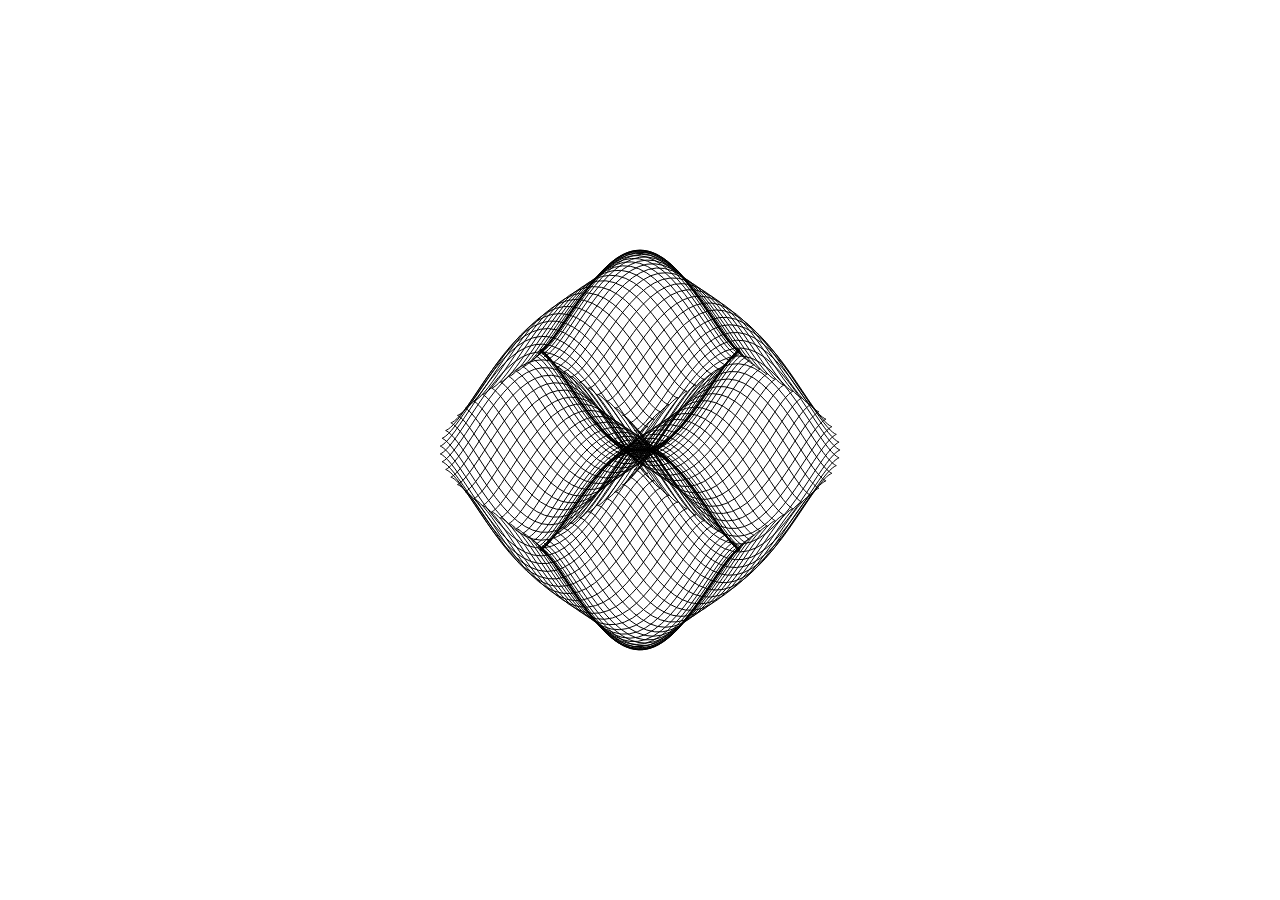
<file: spirograph/index.html>
<html>
    <head>
        <title>Tweakable Spirograph</title>
        <script type="text/javascript" src="tweak.js"></script>
        <script type="text/javascript" src="spiro.js"></script>

        <style type="text/css">
            html, body, #tbl_wrap { height: 100%; width: 100%; padding: 0; margin: 0; }
            #td_wrap { vertical-align: middle; text-align: center; }
        </style>

    </head>
    <body>
        <table id="tbl_wrap"><tbody><tr><td id="td_wrap">
            <canvas id="spiro" width="800px" height="800px"></canvas>
        </td></tr></tbody></table>
    </body>
</html>
</file>
